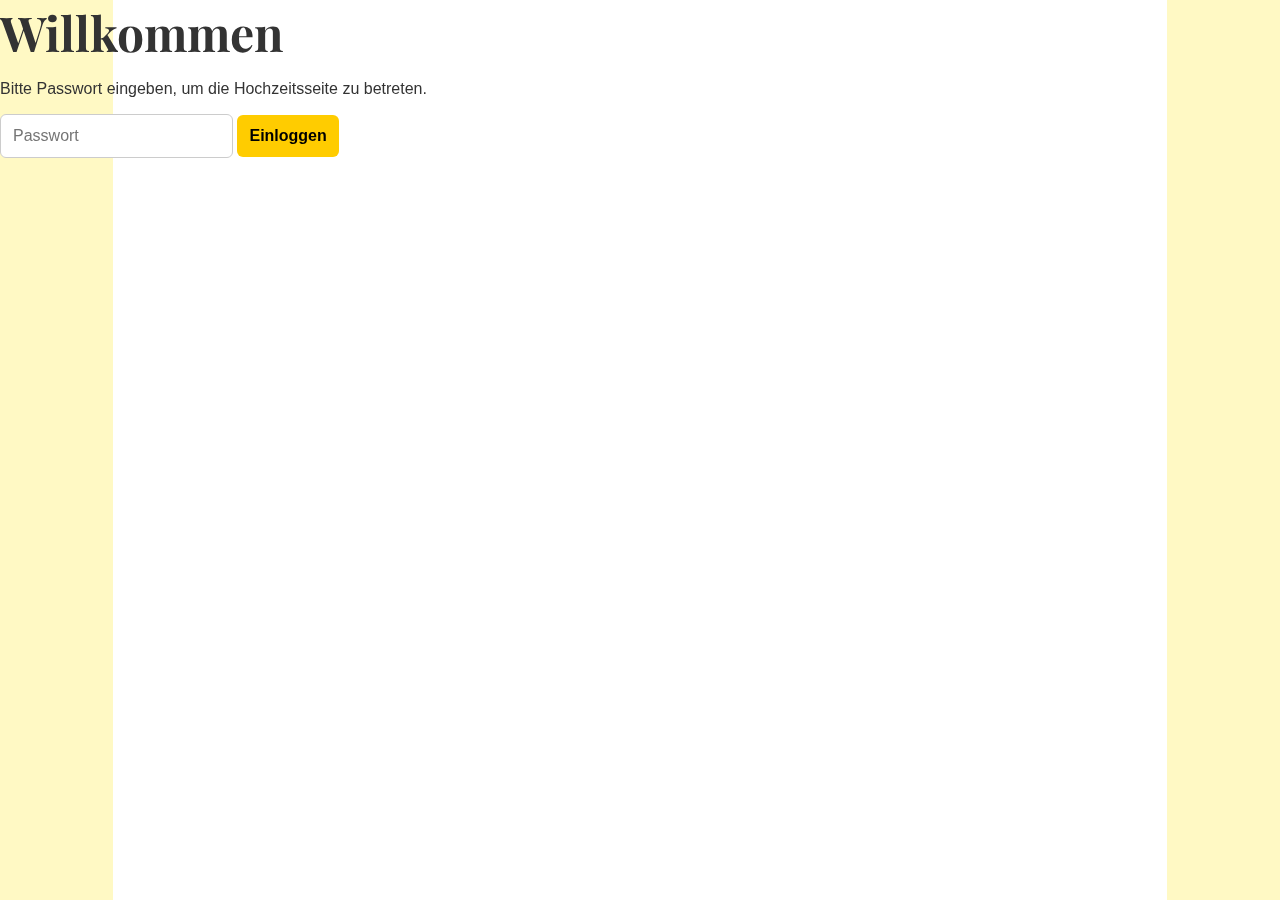
<file: index.html>
<!DOCTYPE html>
<html lang="de">
<head>
  <meta charset="UTF-8">
  <meta name="viewport" content="width=device-width, initial-scale=1.0">
  <title>Unsere Hochzeit - Zugang</title>
  <meta name="robots" content="noindex, nofollow">
  <link href="https://fonts.googleapis.com/css2?family=Petit+Formal+Script&family=Playfair+Display:wght@400;700&display=swap" rel="stylesheet">
  <link rel="stylesheet" href="style.css">
</head>
<body>
  <div class="login-box">
    <h1>Willkommen</h1>
    <p>Bitte Passwort eingeben, um die Hochzeitsseite zu betreten.</p>
    <input type="password" id="passInput" placeholder="Passwort">
    <button onclick="checkPassword()">Einloggen</button>
    <p class="error-msg" id="error-msg"></p>
  </div>

<script>
  const password = "gladan2025"; // Passwort hier eintragen
  function checkPassword() {
    const userPass = document.getElementById('passInput').value;
    if(userPass === password){
      window.location.href = "home.html";
    } else {
      document.getElementById('error-msg').textContent = "Falsches Passwort.";
    }
  }
</script>
</body>
</html>
</file>
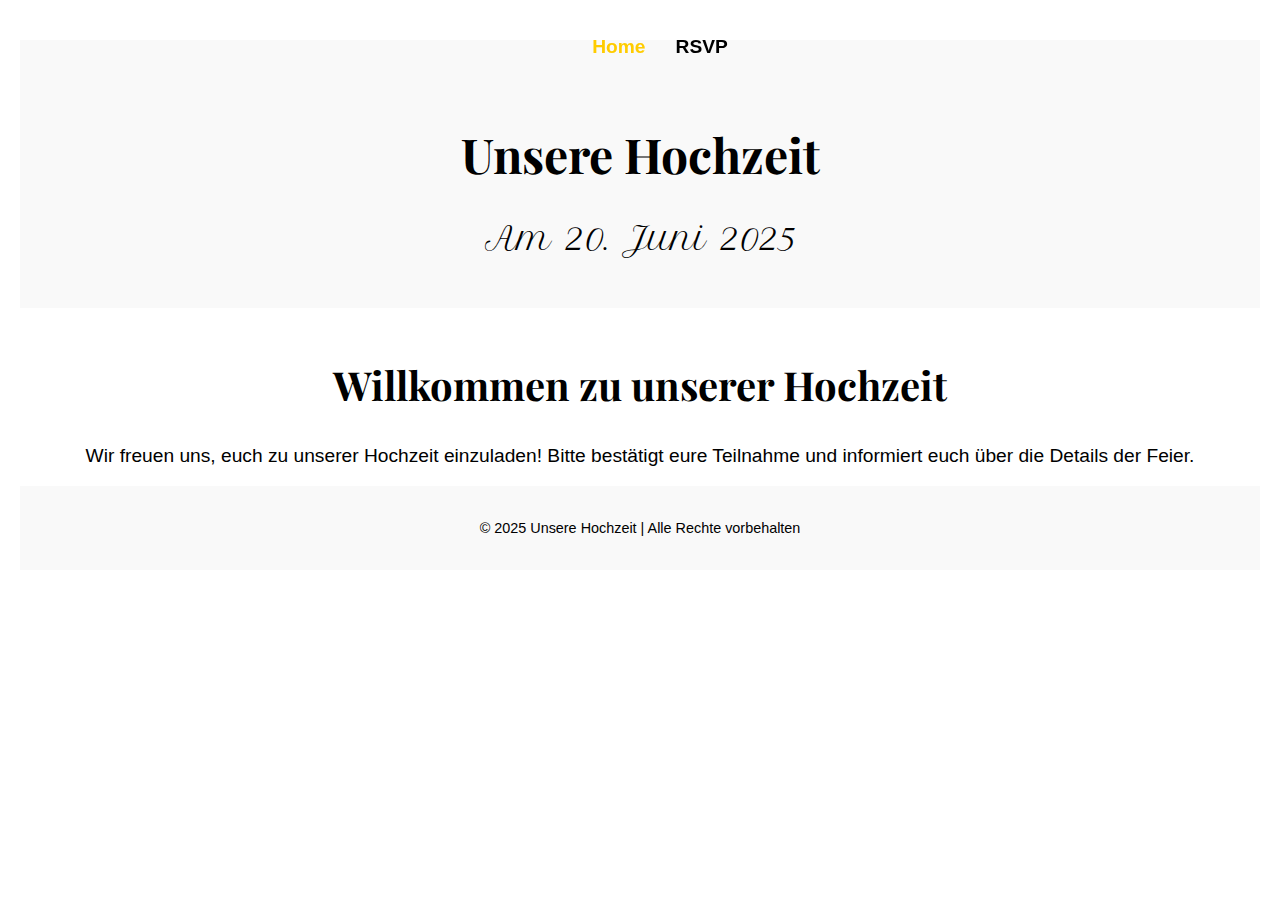
<file: home.html>
<!DOCTYPE html>
<html lang="de">
<head>
    <meta charset="UTF-8">
    <meta name="viewport" content="width=device-width, initial-scale=1.0">
    <meta name="robots" content="noindex, nofollow">
    <title>Unsere Hochzeit</title>
    <link href="https://fonts.googleapis.com/css2?family=Playfair+Display:wght@700&family=Petit+Formal+Script&display=swap" rel="stylesheet">
    <style>
        body {
            margin: 0;
            padding: 0;
            font-family: 'Arial', sans-serif;
            background-color: white;
            color: black;
        }

        header {
            text-align: center;
            padding: 50px 0;
            background-color: #f9f9f9;
        }

        h1 {
            font-family: 'Playfair Display', serif;
            font-size: 3em;
        }

        .date {
            font-family: 'Petit Formal Script', cursive;
            font-size: 2em;
            margin-top: 20px;
        }

        nav {
            position: fixed;
            top: 20px;
            left: 50%;
            transform: translateX(-50%);
            background: transparent;
        }

        nav ul {
            list-style-type: none;
            display: flex;
            gap: 30px;
        }

        nav ul li {
            display: inline;
        }

        nav a {
            text-decoration: none;
            color: black;
            font-weight: bold;
            font-size: 1.2em;
        }

        .container {
            padding: 40px 20px;
            text-align: center;
        }

        footer {
            text-align: center;
            padding: 20px;
            font-size: 0.9em;
            background-color: #f9f9f9;
        }

        .active {
            color: #ffcc00; /* Highlight active link */
        }

        .main-content {
            margin-top: 50px;
        }

        .main-content h2 {
            font-family: 'Playfair Display', serif;
            font-size: 2.5em;
        }

        .main-content p {
            font-size: 1.2em;
        }

    </style>
</head>
<body>

<div class="container">
    <!-- Header Section -->
    <header>
        <h1>Unsere Hochzeit</h1>
        <div class="date">Am 20. Juni 2025</div>
    </header>

    <!-- Navigation -->
    <nav>
        <ul>
            <li><a href="index.html" class="active">Home</a></li>
            <li><a href="rsvp.html">RSVP</a></li>
        </ul>
    </nav>

    <div class="main-content">
        <h2>Willkommen zu unserer Hochzeit</h2>
        <p>Wir freuen uns, euch zu unserer Hochzeit einzuladen! Bitte bestätigt eure Teilnahme und informiert euch über die Details der Feier.</p>
    </div>

    <!-- Footer -->
    <footer>
        <p>&copy; 2025 Unsere Hochzeit | Alle Rechte vorbehalten</p>
    </footer>
</div>

</body>
</html>
</file>
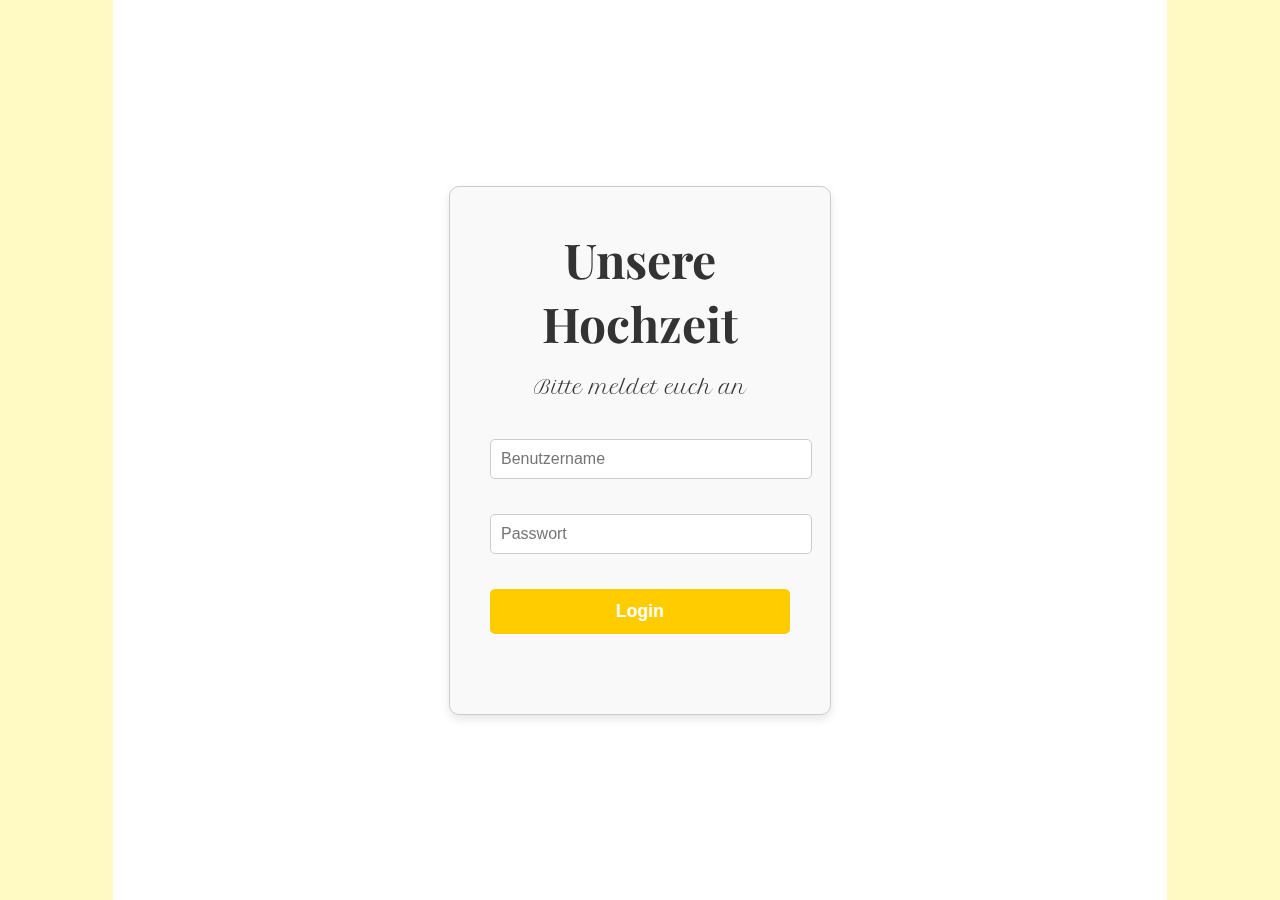
<file: login.html>
<!DOCTYPE html>
<html lang="de">
<head>
    <meta charset="UTF-8">
    <meta name="robots" content="noindex, nofollow">
    <meta name="viewport" content="width=device-width, initial-scale=1.0">
    <title>Login | Unsere Hochzeit</title>
    <link href="https://fonts.googleapis.com/css2?family=Playfair+Display:wght@700&family=Petit+Formal+Script&display=swap" rel="stylesheet">
    <link rel="stylesheet" href="style.css">
    <style>
        body {
            display: flex;
            justify-content: center;
            align-items: center;
            height: 100vh;
            background-color: #fff;
            font-family: 'Arial', sans-serif;
        }

        .login-box {
            text-align: center;
            padding: 40px;
            border: 1px solid #ccc;
            border-radius: 10px;
            background-color: #f9f9f9;
            box-shadow: 0 4px 10px rgba(0,0,0,0.1);
            width: 300px;
        }

        .login-box h1 {
            font-family: 'Playfair Display', serif;
            margin-bottom: 20px;
        }

        .login-box p {
            font-family: 'Petit Formal Script', cursive;
            margin-bottom: 30px;
            font-size: 1.2em;
        }

        .login-box form input[type="text"],
        .login-box form input[type="password"] {
            width: 100%;
            padding: 10px;
            margin-bottom: 20px;
            border-radius: 5px;
            border: 1px solid #ccc;
            font-size: 1em;
        }

        .login-box form button {
            width: 100%;
            padding: 12px;
            background-color: #ffcc00;
            color: white;
            border: none;
            border-radius: 5px;
            font-size: 1.1em;
            cursor: pointer;
        }

        .login-box form button:hover {
            background-color: #e6b800;
        }
    </style>
</head>
<body>
    <div class="login-box">
        <h1>Unsere Hochzeit</h1>
        <p>Bitte meldet euch an</p>
        <form onsubmit="checkLogin(event)">
            <input type="text" id="username" placeholder="Benutzername" required>
            <input type="password" id="password" placeholder="Passwort" required>
            <button type="submit">Login</button>
        </form>
    </div>

    <script>
        function checkLogin(event) {
            event.preventDefault();
            const user = document.getElementById('username').value;
            const pass = document.getElementById('password').value;

            // Hier Benutzername/Passwort anpassen
            if(user === 'gast' && pass === 'hochzeit2025') {
                window.location.href = 'index.html';
            } else {
                alert('Falscher Benutzername oder Passwort');
            }
        }
    </script>
</body>
</html>
</file>
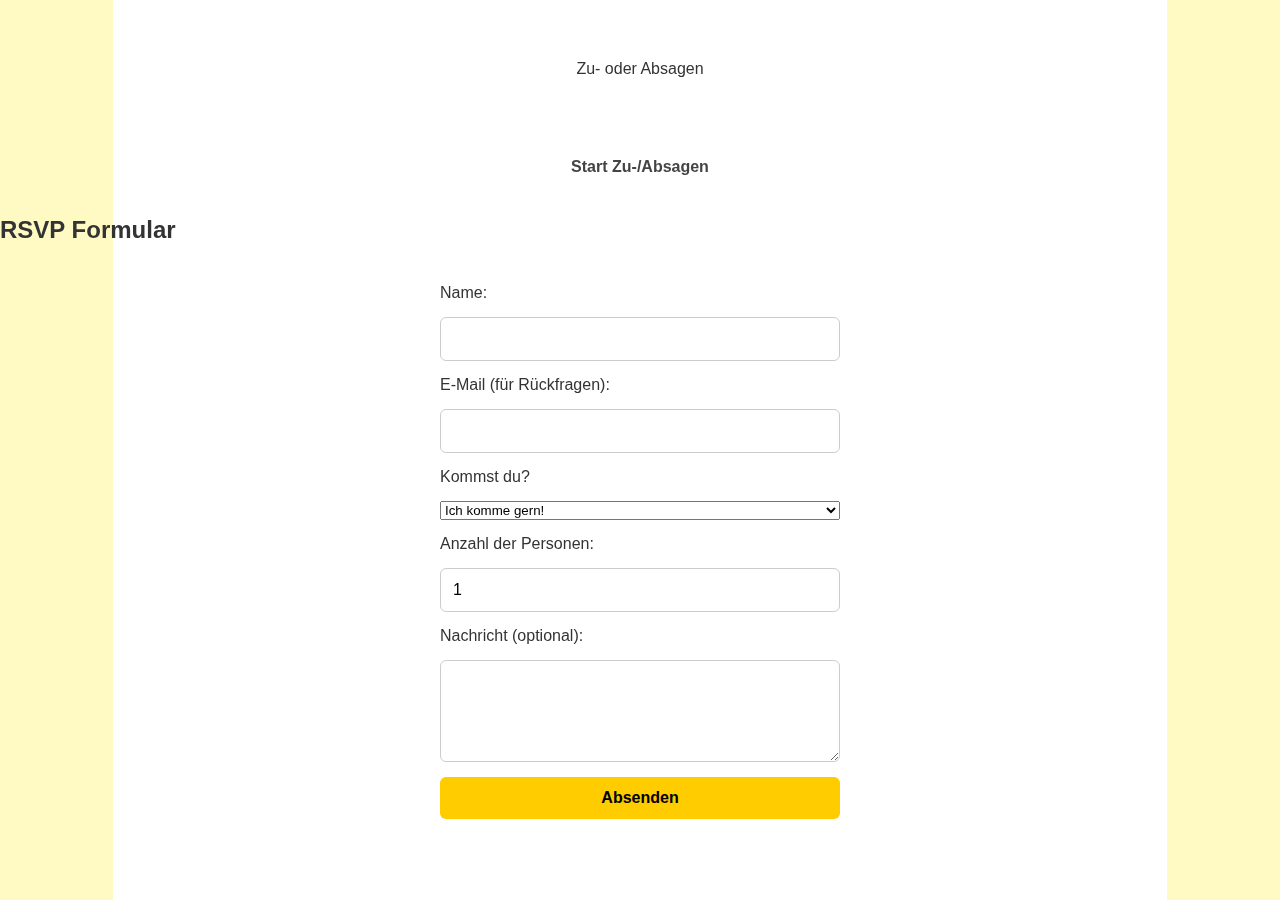
<file: rsvp.html>
<!DOCTYPE html>
<html lang="de">
<head>
    <meta charset="UTF-8">
    <title>Zu- oder Absagen</title>
    <link rel="stylesheet" href="style.css">
</head>
<body>

<header>Zu- oder Absagen</header>

<nav>
    <a href="home.html">Start</a>
    <a href="rsvp.html">Zu-/Absagen</a>
</nav>

<div class="container">
    <div class="form-card">
        <h2>RSVP Formular</h2>

        <form action="DEINE_FORMSPREE_URL" method="POST">
            
            <label>Name:</label>
            <input type="text" name="name" required>

            <label>E-Mail (für Rückfragen):</label>
            <input type="email" name="email">

            <label>Kommst du?</label>
            <select name="status" required>
                <option value="Zusagen">Ich komme gern!</option>
                <option value="Absagen">Leider nein.</option>
            </select>

            <label>Anzahl der Personen:</label>
            <input type="number" name="personen" min="1" value="1">

            <label>Nachricht (optional):</label>
            <textarea name="message" rows="4"></textarea>

            <button type="submit">Absenden</button>
        </form>
    </div>
</div>

</body>
</html>
</file>
<file: style.css>
/* Layout */
body {
    margin: 0;
    font-family: "Inter", sans-serif;
    background: white;
    color: #333;
}

/* Gelbe Seitenränder links/rechts */
body::before,
body::after {
    content: "";
    position: fixed;
    top: 0;
    width: 3cm;
    height: 100%;
    background: #fff9c4; /* sehr helles Gelb */
    z-index: -1;
}
body::before { left: 0; }
body::after { right: 0; }

/* Navigation */
nav {
    text-align: center;
    padding: 20px 0;
}

nav ul {
    list-style: none;
    padding: 0;
    margin: 0;
    display: inline-flex;
    gap: 40px;
}

nav a {
    text-decoration: none;
    color: #444;
    font-weight: bold;
}

nav a.active {
    color: #cfa400;
}

/* Header */
header {
    text-align: center;
    padding: 60px 20px;
}

h1 {
    font-family: "Playfair Display", serif;
    font-size: 3rem;
    margin: 0;
}

.date {
    font-size: 1.4rem;
    color: #666;
    margin-top: 10px;
}

/* Content */
.content {
    max-width: 700px;
    margin: 0 auto;
    padding: 20px;
    text-align: center;
    font-size: 1.2rem;
}

/* Formular */
form {
    max-width: 400px;
    margin: 40px auto;
    display: flex;
    flex-direction: column;
    gap: 15px;
}

input, textarea {
    padding: 12px;
    border-radius: 6px;
    border: 1px solid #ccc;
    font-size: 1rem;
}

.radio-group {
    display: flex;
    justify-content: center;
    gap: 30px;
    margin-bottom: 10px;
}

button {
    padding: 12px;
    background: #ffcc00;
    border: none;
    border-radius: 6px;
    font-size: 1rem;
    font-weight: bold;
    cursor: pointer;
}

button:hover {
    background: #e6b800;
}

/* Footer */
footer {
    text-align: center;
    padding: 30px;
    font-size: 0.9rem;
    color: #777;
}
</file>
